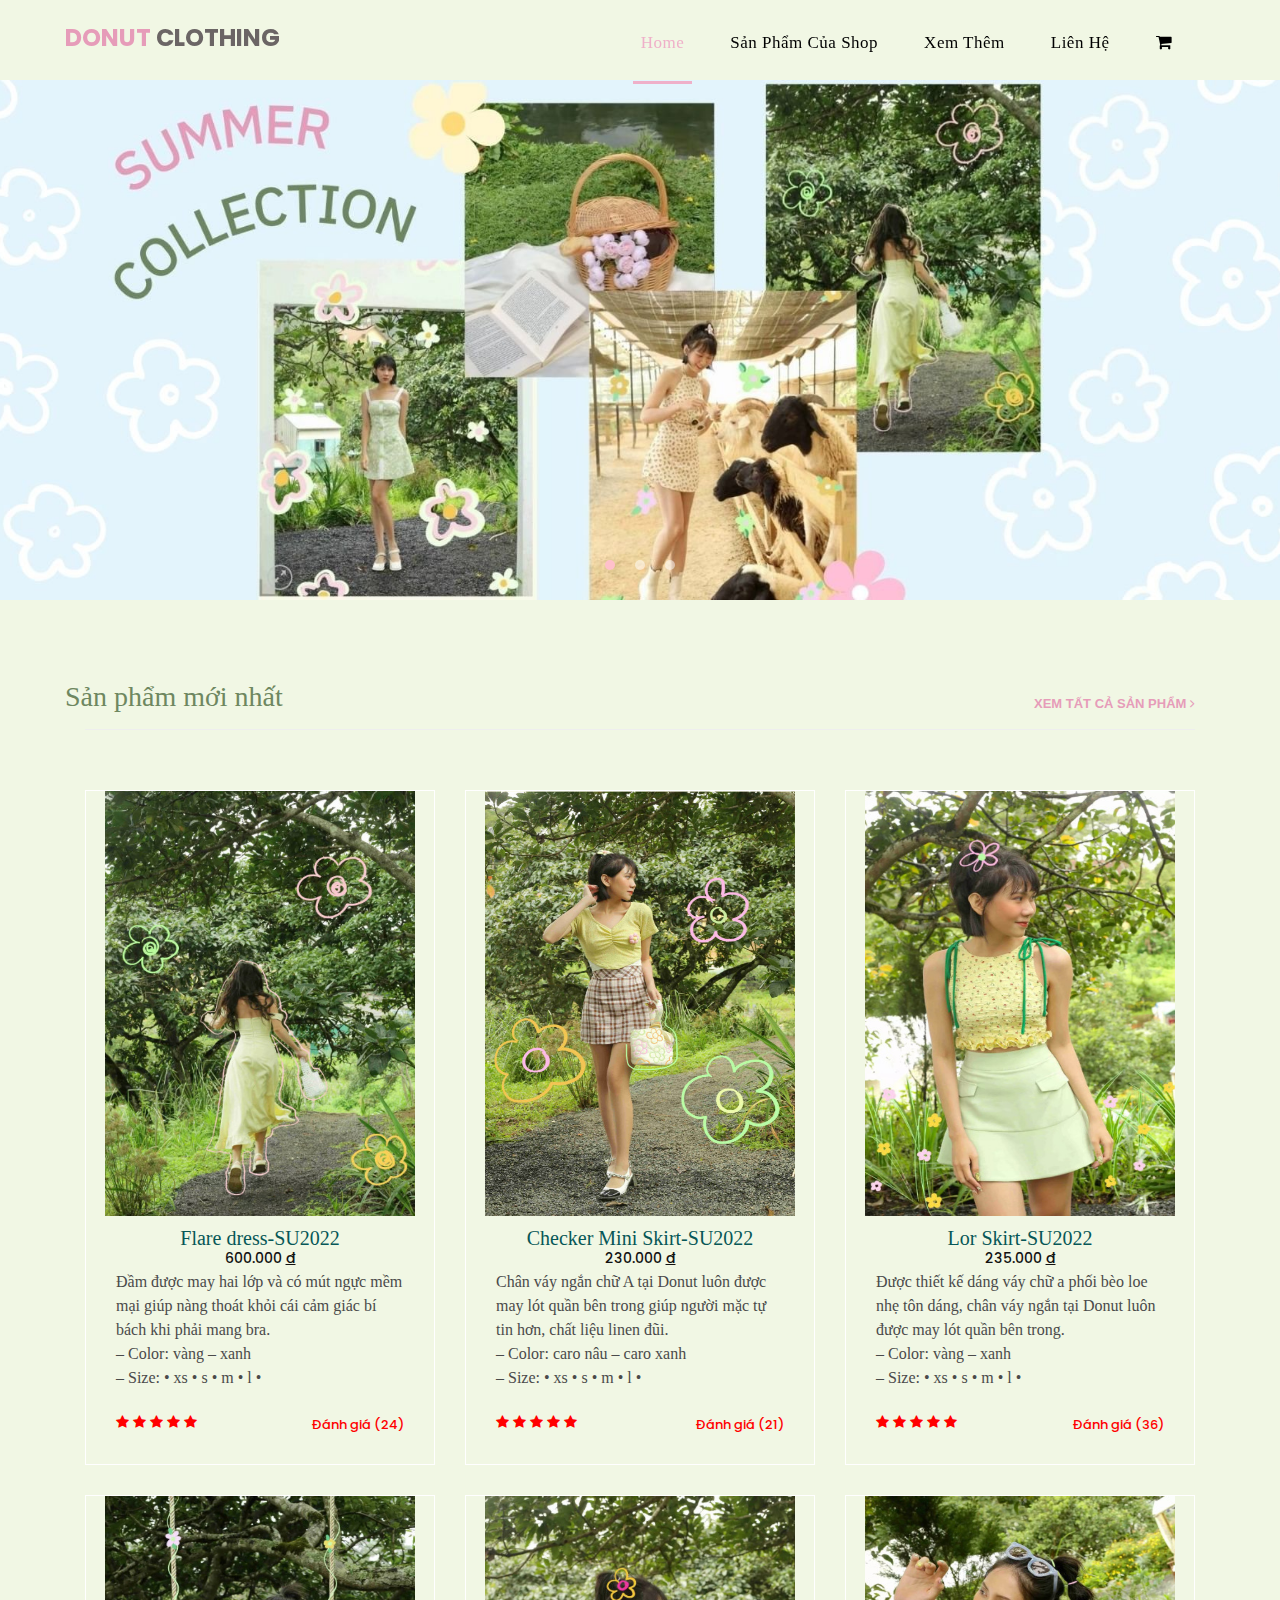
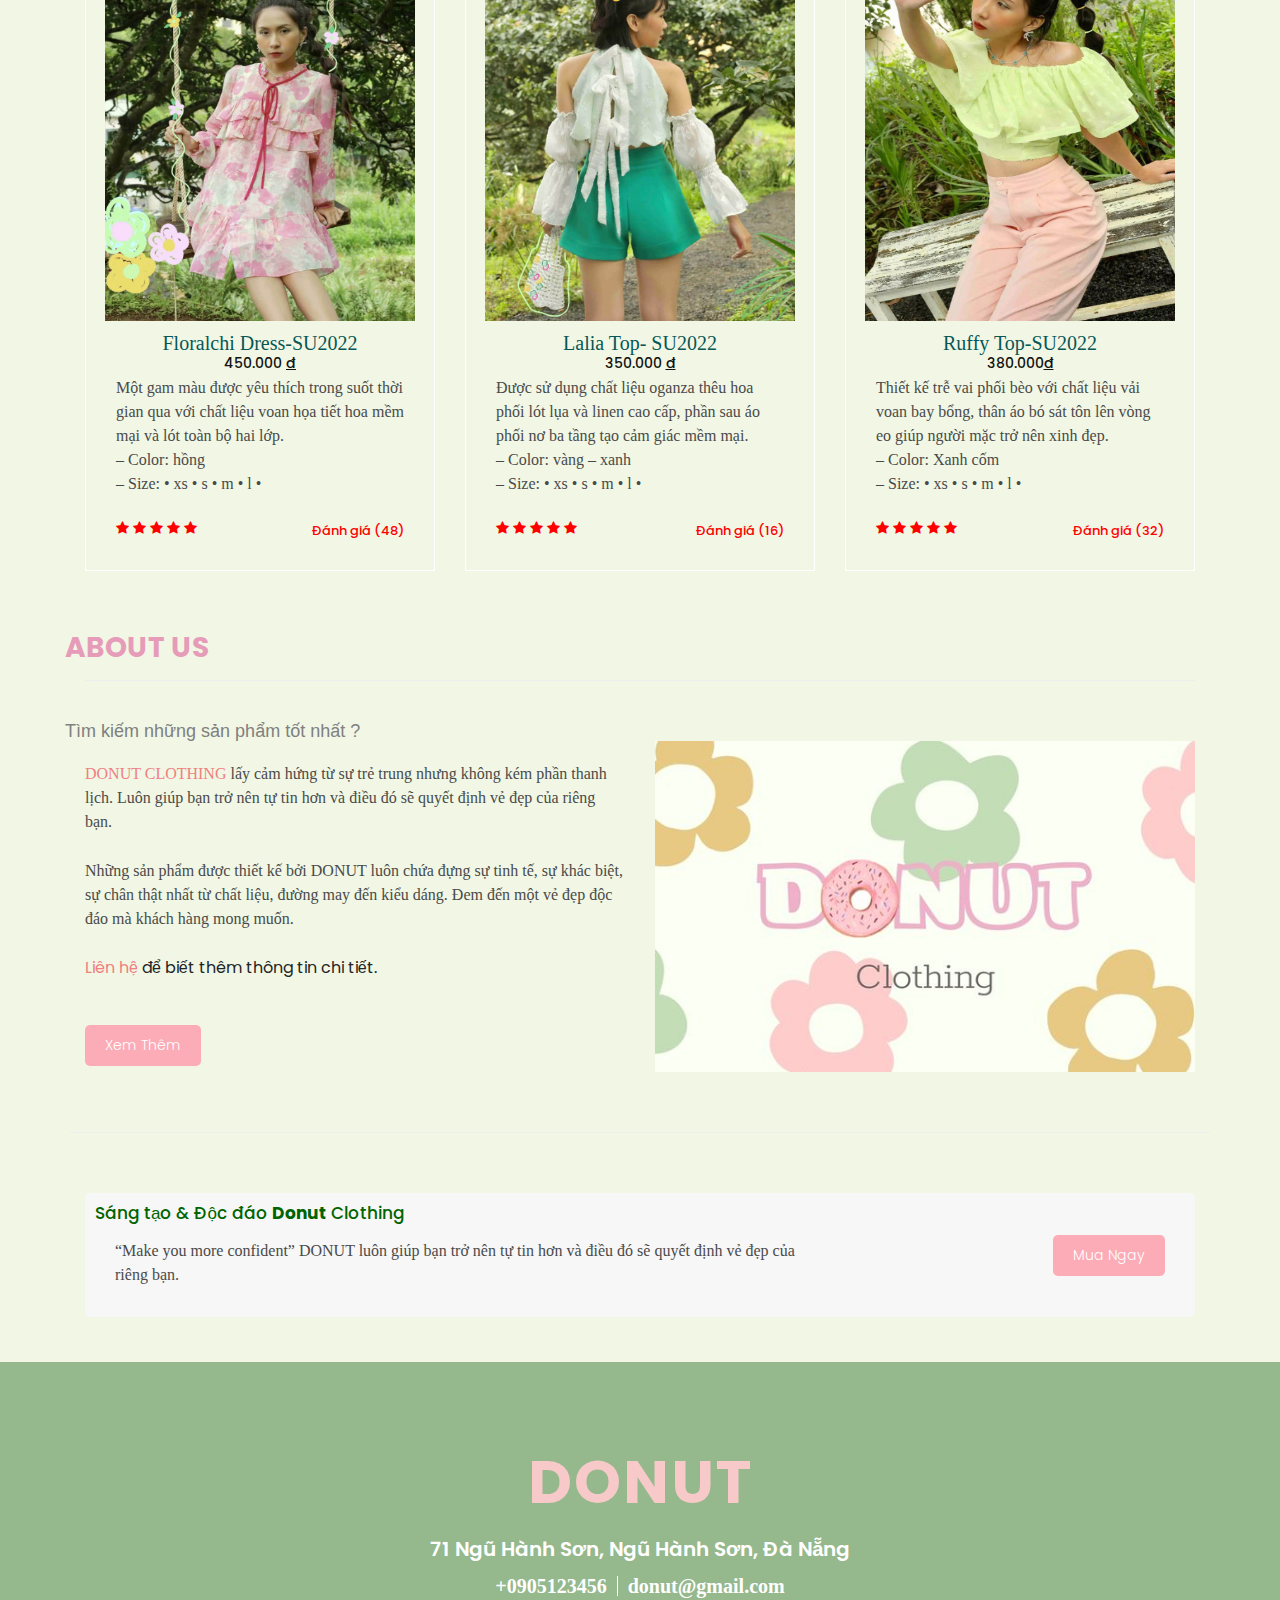
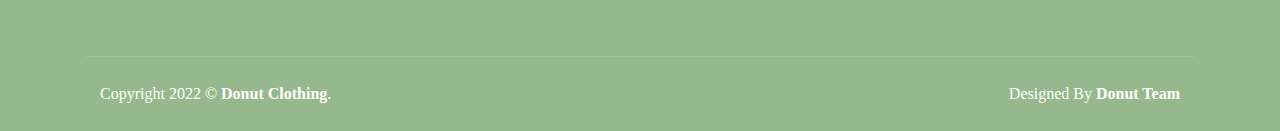
<file: index.html>
<!DOCTYPE html>
<html lang="vi">

  <head>

    <meta charset="utf-8">
    <meta name="viewport" content="width=device-width, initial-scale=1, shrink-to-fit=no">
    <meta name="description" content="">
    <meta name="author" content="">
    <link href="https://fonts.googleapis.com/css?family=Poppins:100,200,300,400,500,600,700,800,900&display=swap" rel="stylesheet">

    <title>Donut Clothing HTML Template</title>

    <!-- Bootstrap core CSS -->
    <link href="vendor/bootstrap/css/bootstrap.min.css" rel="stylesheet">
<!--

TemplateMo 546 Sixteen Clothing

https://templatemo.com/tm-546-sixteen-clothing

-->

    <!-- Additional CSS Files -->
    <link rel="stylesheet" href="assets/css/fontawesome.css">
    <link rel="stylesheet" href="assets/css/templatemo-sixteen.css">
    <link rel="stylesheet" href="assets/css/owl.css">
 
  </head>

  <body>

    <!-- ***** Preloader Start ***** -->
    <div id="preloader">
        <div class="jumper">
            <div></div>
            <div></div>
            <div></div>
        </div>
    </div>  
    <!-- ***** Preloader End ***** -->

    <!-- Header -->
    <header class="">
      <nav class="navbar navbar-expand-lg">
        <div class="container">
          <a class="navbar-brand" href="index.html"><h2>Donut <em>clothing</em></h2> </a>
          <button class="navbar-toggler" type="button" data-toggle="collapse" data-target="#navbarResponsive" aria-controls="navbarResponsive" aria-expanded="false" aria-label="Toggle navigation">
            <span class="navbar-toggler-icon"></span>
          </button>
          <div class="collapse navbar-collapse" id="navbarResponsive">
            <ul class="navbar-nav ml-auto">
              <li class="nav-item active">
                <a class="nav-link" href="index.html">Home
                  <span class="sr-only">(current)</span>
                </a>
              </li> 
              <li class="nav-item">
                <a class="nav-link" href="products.html"> Sản phẩm của shop</a>
              </li>
              <li class="nav-item">
                <a class="nav-link" href="about.html">Xem thêm</a>
              </li>
              <li class="nav-item">
                <a class="nav-link" href="contact.html">Liên hệ</a>
              </li>
              <li class="nav-item">
              <a class="nav-link" href="contact.html"><i class="fa fa-shopping-cart"></i></a>
            </li>
            </ul>
          </div>
        </div>
      </nav>
    </header>

    <!-- Page Content -->
    <!-- Banner Starts Here -->
    <div class="banner header-text">
      <div class="owl-banner owl-carousel">
        <div class="banner-item-01">
        
        </div>
        <div class="banner-item-02">
          
        </div>
        <div class="banner-item-03">
          
        </div>
      </div>
    </div>

    <!-- Banner Ends Here -->

    <div class="latest-products">
      <div class="container">
        <div class="row">
          <div class="col-md-12">
            <div class="section-heading">
              <h2>Sản phẩm mới nhất</h2>
              <a href="products.html">xem tất cả sản phẩm <i class="fa fa-angle-right"></i></a>
            </div>
          </div>
          <div class="col-md-4">
            <div class="product-item ">
              <a href="#"><img src="assets/images/thu1.jpg" alt=""></a>
               <p class="picthu"> Mua ngay <i class="fa fa-shopping-cart" aria-hidden="true"></i></p>
              <div class="down-content">
                <a href="#"><h4>Flare dress-SU2022 </h4></a>
                <a href="#"><h6 >600.000 <u>đ</u></h6></a>
                <p> <br> Đầm được may hai lớp và có mút ngực mềm mại giúp nàng thoát khỏi cái cảm giác bí bách khi phải mang bra.<br>– Color: vàng – xanh <br> – Size: • xs • s • m • l •</p>
                <ul class="stars">
                  <li><i class="fa fa-star"></i></li>
                  <li><i class="fa fa-star"></i></li>
                  <li><i class="fa fa-star"></i></li>
                  <li><i class="fa fa-star"></i></li>
                  <li><i class="fa fa-star"></i></li>
                </ul>
                <span>Đánh giá (24)</span>
              </div>
            </div>
              
          </div>
          <div class="col-md-4">
            <div class="product-item">
              <a href="#"><img src="assets/images/thu2.jpg" alt=""></a>
              <p class="picthu"> Mua ngay <i class="fa fa-shopping-cart" aria-hidden="true"></i></p> 
              <div class="down-content">
                <a href="#"><h4>Checker Mini Skirt-SU2022</h4></a>
               <a href="#"><h6>230.000 <u>đ</u></h6></a>

               <p> <br>Chân váy ngắn chữ A tại Donut luôn được may lót quần bên trong giúp người mặc tự tin hơn, chất liệu linen đũi.<br>– Color: caro nâu –  caro xanh <br> – Size: • xs • s • m • l •</p>
                <ul class="stars">
                  <li><i class="fa fa-star"></i></li>
                  <li><i class="fa fa-star"></i></li>
                  <li><i class="fa fa-star"></i></li>
                  <li><i class="fa fa-star"></i></li>
                  <li><i class="fa fa-star"></i></li>
                </ul>
                <span>Đánh giá (21)</span>
              </div>
            </div>
          </div>
          <div class="col-md-4">
            <div class="product-item">
              <a href="#"><img src="assets/images/thu3.jpg" alt=""></a>
              <p class="picthu"> Mua ngay <i class="fa fa-shopping-cart" aria-hidden="true"></i></p>
              <div class="down-content">
                <a href="#"><h4>Lor Skirt-SU2022</h4></a>
                <a href="#"><h6>235.000 <u>đ</u></h6></a>
               <p> <br>Được thiết kế dáng váy chữ a phối bèo loe nhẹ tôn dáng, chân váy ngắn tại Donut luôn được may lót quần bên trong.<br>– Color: vàng – xanh <br> – Size: • xs • s • m • l •</p>
                <ul class="stars">
                  <li><i class="fa fa-star"></i></li>
                  <li><i class="fa fa-star"></i></li>
                  <li><i class="fa fa-star"></i></li>
                  <li><i class="fa fa-star"></i></li>
                  <li><i class="fa fa-star"></i></li>
                </ul>
                <span>Đánh giá (36)</span>
              </div>
            </div>
          </div>
          <div class="col-md-4">
            <div class="product-item">
              <a href="#"><img src="assets/images/thu4.jpg" alt=""></a>
              <p class="picthu"> Mua ngay <i class="fa fa-shopping-cart" aria-hidden="true"></i></p>
              <div class="down-content">
                <a href="#"><h4>Floralchi Dress-SU2022</h4></a>
                <a href="#"><h6>450.000 <u>đ</u></h6></a>
                <p> <br> Một gam màu được yêu thích trong suốt thời gian qua với chất liệu voan họa tiết hoa mềm mại và lót toàn bộ hai lớp.<br>– Color: hồng <br> – Size: • xs • s • m • l •</p>
                <ul class="stars">
                  <li><i class="fa fa-star"></i></li>
                  <li><i class="fa fa-star"></i></li>
                  <li><i class="fa fa-star"></i></li>
                  <li><i class="fa fa-star"></i></li>
                  <li><i class="fa fa-star"></i></li>
                </ul>
                <span>Đánh giá (48)</span>
              </div>
            </div>
          </div>
          <div class="col-md-4">
            <div class="product-item">
              <a href="#"><img src="assets/images/thu5.jpg" alt=""></a>
              <p class="picthu"> Mua ngay <i class="fa fa-shopping-cart" aria-hidden="true"></i></p>
              <div class="down-content">
                <a href="#"><h4>Lalia Top- SU2022</h4></a>
                <h6>350.000 <u>đ</u></h6>
                <p> <br> Được sử dụng chất liệu oganza thêu hoa phối lót lụa và linen cao cấp, phần sau áo phối nơ ba tầng tạo cảm giác mềm mại. <br>– Color: vàng – xanh <br> – Size: • xs • s • m • l •</p>
                <ul class="stars">
                  <li><i class="fa fa-star"></i></li>
                  <li><i class="fa fa-star"></i></li>
                  <li><i class="fa fa-star"></i></li>
                  <li><i class="fa fa-star"></i></li>
                  <li><i class="fa fa-star"></i></li>
                </ul>
                <span>Đánh giá (16)</span>
              </div>
            </div>
          </div>
          <div class="col-md-4">
            <div class="product-item">
              <a href="#"><img src="assets/images/thu6.jpg" alt=""></a>
              <p class="picthu"> Mua ngay <i class="fa fa-shopping-cart" aria-hidden="true"></i></p>
              <div class="down-content">
                <a href="#"><h4>Ruffy Top-SU2022</h4></a>
                <h6>380.000<u>đ</u></h6>
                <p> <br>Thiết kế trễ vai phối bèo với chất liệu vải voan bay bổng, thân áo bó sát tôn lên vòng eo giúp người mặc trở nên xinh đẹp.<br>– Color: Xanh cốm <br> – Size: • xs • s • m • l •</p>
                <ul class="stars">
                  <li><i class="fa fa-star"></i></li>
                  <li><i class="fa fa-star"></i></li>
                  <li><i class="fa fa-star"></i></li>
                  <li><i class="fa fa-star"></i></li>
                  <li><i class="fa fa-star"></i></li>
                </ul>
                <span>Đánh giá (32)</span>
              </div>
            </div>
          </div>
        </div>
      </div>
    </div>

    <div class="best-features">
      <div class="container">
        <div class="row">
          <div class="col-md-12">
            <div class="section-heading">
              <h3> ABOUT US</h3>
            </div>
          </div>
          <div class="col-md-6">
            <div class="left-content">
              <h4>Tìm kiếm những sản phẩm tốt nhất ?</h4>
              <p><a rel="nofollow" href="products.html" target="_parent", style="color:lightcoral;">DONUT CLOTHING </a> lấy cảm hứng từ sự trẻ trung nhưng không kém phần thanh lịch. Luôn giúp bạn trở nên tự tin hơn và điều đó sẽ quyết định vẻ đẹp của riêng bạn.</p>
              <p> Những sản phẩm được thiết kế bởi DONUT luôn chứa đựng sự tinh tế, sự khác biệt, sự chân thật nhất từ chất liệu, đường may đến kiểu dáng. Đem đến một vẻ đẹp độc đáo mà khách hàng mong muốn. </p>
              <a rel="nofollow" href="contact.html", style="color: lightcoral;">Liên hệ </a> để biết thêm thông tin chi tiết.</p>
              <a href="about.html" class="filled-button"> Xem thêm </a>
            </div>
          </div>
          <div class="col-md-6">
            <div class="right-image">
              <img src="assets/images/li.jpg" alt="">
            </div>
          </div>
        </div>
      </div>
    </div>


    <div class="call-to-action">
      <div class="container">
        <div class="row">
          <div class="col-md-12">
            <div class="inner-content">
              <div class="row">
                <div class="col-md-8">
                  <h4 style="color: darkgreen;">Sáng tạo &amp; Độc đáo <em>Donut</em> Clothing</h4>
                  <p>“Make you more confident”
DONUT luôn giúp bạn trở nên tự tin hơn và điều đó sẽ quyết định vẻ đẹp của riêng bạn.</p>
                </div>
                <div class="col-md-4">
                  <a href="#" class="filled-button">Mua ngay</a>
                </div>
              </div>
            </div>
          </div>
        </div>
      </div>
    </div>

    
        <!-- Footer Start -->
        <div class="footer wow fadeIn" data-wow-delay="0.3s">
            <div class="container-fluid">
                <div class="container">
                    <div class="footer-info">
                        <a href="index.html" class="footer-logo">Donut</a>
                        <h3>71 Ngũ Hành Sơn, Ngũ Hành Sơn, Đà Nẵng</h3>
                        <div class="footer-menu">
                            <p>+0905123456</p>
                            <p>donut@gmail.com</p>
                        </div>

                    </div>
                </div>
                <div class="container copyright">
                    <div class="row">
                        <div class="col-md-6">
                            <p> Copyright 2022 &copy; <a href="#">Donut Clothing</a>.</p>
                        </div>
                        <div class="col-md-6">
                            <p>Designed By <a href="about.">Donut Team</a></p>
                        </div>
                    </div>
                </div>
            </div>
        </div>
        <!-- Footer End -->


    <!-- Bootstrap core JavaScript -->
    <script src="vendor/jquery/jquery.min.js"></script>
    <script src="vendor/bootstrap/js/bootstrap.bundle.min.js"></script>


    <!-- Additional Scripts -->
    <script src="assets/js/custom.js"></script>
    <script src="assets/js/owl.js"></script>
    <script src="assets/js/slick.js"></script>
    <script src="assets/js/isotope.js"></script>
    <script src="assets/js/accordions.js"></script>


    <script language = "text/Javascript"> 
      cleared[0] = cleared[1] = cleared[2] = 0; //set a cleared flag for each field
      function clearField(t){                   //declaring the array outside of the
      if(! cleared[t.id]){                      // function makes it static and global
          cleared[t.id] = 1;  // you could use true and false, but that's more typing
          t.value='';         // with more chance of typos
          t.style.color='#fff';
          }
      }
    </script>
  <!--<style > 
  .mySlides{display: none;}

  .fade {
    ani
  }




  </style>   

  </body>

</html>
</file>
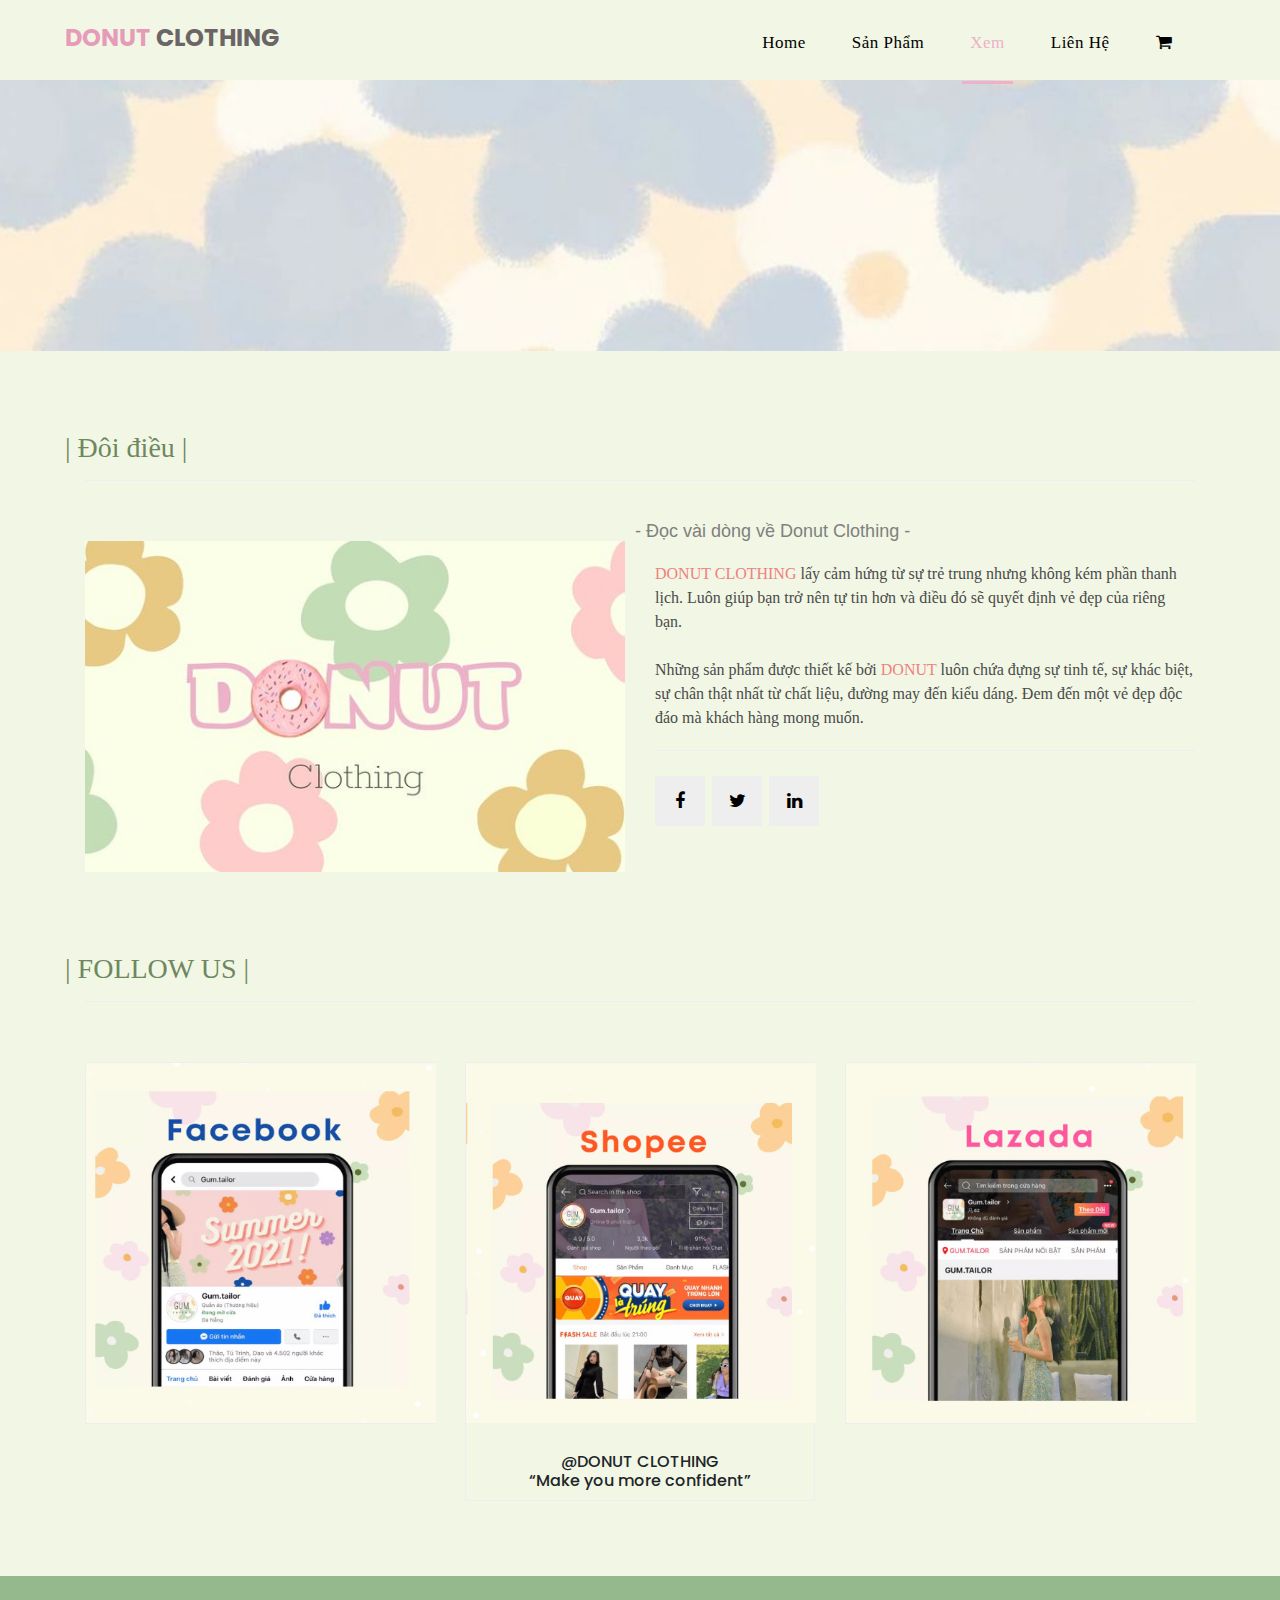
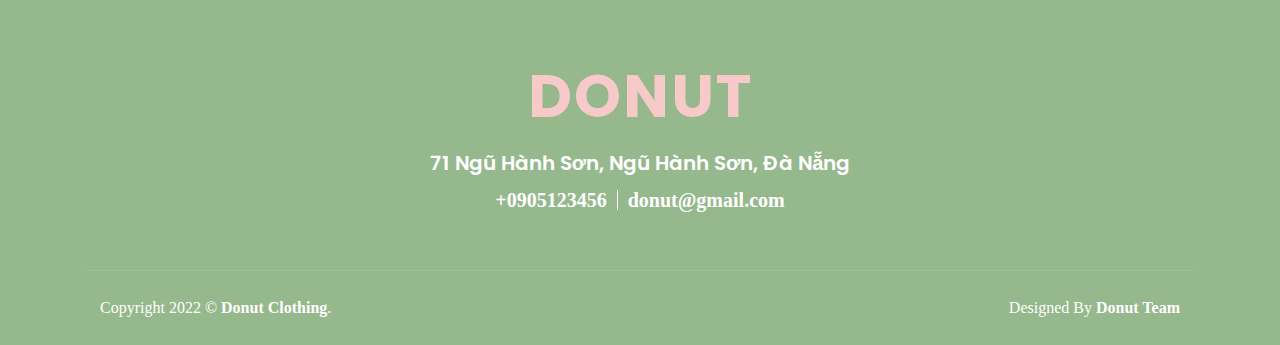
<file: about.html>
<!DOCTYPE html>
<html lang="vi">

  <head>

    <meta charset="utf-8">
    <meta name="viewport" content="width=device-width, initial-scale=1, shrink-to-fit=no">
    <meta name="description" content="">
    <meta name="author" content="">
    <link href="https://fonts.googleapis.com/css?family=Poppins:100,200,300,400,500,600,700,800,900&display=swap" rel="stylesheet">

    <title>Donut Clothing - About Page</title>

    <!-- Bootstrap core CSS -->
    <link href="vendor/bootstrap/css/bootstrap.min.css" rel="stylesheet">
<!--

TemplateMo 546 Sixteen Clothing

https://templatemo.com/tm-546-sixteen-clothing

-->

    <!-- Additional CSS Files -->
    <link rel="stylesheet" href="assets/css/fontawesome.css">
    <link rel="stylesheet" href="assets/css/templatemo-sixteen.css">
    <link rel="stylesheet" href="assets/css/owl.css">

  </head>

  <body>

    <!-- ***** Preloader Start ***** -->
    <div id="preloader">
        <div class="jumper">
            <div></div>
            <div></div>
            <div></div>
        </div>
    </div>  
    <!-- ***** Preloader End ***** -->

    <!-- Header -->
    <header class="">
      <nav class="navbar navbar-expand-lg">
        <div class="container">
          <a class="navbar-brand" href="index.html"><h2>Donut <em>Clothing</em></h2></a>
          <button class="navbar-toggler" type="button" data-toggle="collapse" data-target="#navbarResponsive" aria-controls="navbarResponsive" aria-expanded="false" aria-label="Toggle navigation">
            <span class="navbar-toggler-icon"></span>
          </button>
          <div class="collapse navbar-collapse" id="navbarResponsive">
            <ul class="navbar-nav ml-auto">
              <li class="nav-item">
                <a class="nav-link" href="index.html">Home
                  <span class="sr-only">(current)</span>
                </a>
              </li> 
              <li class="nav-item">
                <a class="nav-link" href="products.html">Sản phẩm</a>
              </li>
              <li class="nav-item active">
                <a class="nav-link" href="about.html">Xem</a>
              </li>
              <li class="nav-item">
                <a class="nav-link" href="contact.html">Liên hệ</a>
              </li>
              <li class="nav-item">
              <a class="nav-link" href="contact.html"><i class="fa fa-shopping-cart"></i></a>
             </li>
            </ul>
          </div>
        </div>
      </nav>
    </header>

    <!-- Page Content -->
    <div class="page-heading about-heading header-text">
      <div class="container">
        <div class="row">
          <div class="col-md-12">
            <div class="text-content">
              <h4> </h4>
            </div>
          </div>
        </div>
      </div>
    </div>


    <div class="best-features about-features">
      <div class="container">
        <div class="row">
          <div class="col-md-12">
            <div class="section-heading">
              <h2>| Đôi điều |</h2>
            </div>
          </div>
          <div class="col-md-6">
            <div class="right-image">
              <img src="assets/images/ft.jpg" alt="">
            </div>
          </div>
          <div class="col-md-6">
            <div class="left-content">
              <h4>- Đọc vài dòng về Donut Clothing -</h4>
              <p><font color="lightcoral">DONUT CLOTHING</font> lấy cảm hứng từ sự trẻ trung nhưng không kém phần thanh lịch. Luôn giúp bạn trở nên tự tin hơn và điều đó sẽ quyết định vẻ đẹp của riêng bạn.<br><br>
              Những sản phẩm được thiết kế bởi <font color="lightcoral">DONUT </font>  luôn chứa đựng sự tinh tế, sự khác biệt, sự chân thật nhất từ chất liệu, đường may đến kiểu dáng. Đem đến một vẻ đẹp độc đáo mà khách hàng mong muốn. </p>
              <ul class="social-icons">
                <li><a href="#"><i class="fa fa-facebook"></i></a></li>
                <li><a href="#"><i class="fa fa-twitter"></i></a></li>
                <li><a href="#"><i class="fa fa-linkedin"></i></a></li>
              </ul>
            </div>
          </div>
        </div>
      </div>
    </div>

    
    <div class="team-members">
      <div class="container">
        <div class="row">
          <div class="col-md-12">
            <div class="section-heading">
              <h2>| FOLLOW US |</h2>
            </div>
          </div>
          <div class="col-md-4">
            <div class="team-member">
              <div class="thumb-container">
                <img src="assets/images/fb1.jpg" alt="">
                <div class="hover-effect">
                  <div class="hover-content">
                    <ul class="social-icons">
                      <li><a href="#"><i class="fa fa-facebook"></i></a></li>
                      
                    </ul>
                  </div>
                </div>
              </div>
              
            </div>
          </div>
          <div class="col-md-4">
            <div class="team-member">
              <div class="thumb-container">
                <img src="assets/images/shopee.jpg" alt="">
                <div class="hover-effect">
                  <div class="hover-content">
                    <ul class="social-icons">
                      <li><a href="#"><i class="fa fa-twitter"></i></a></li>
                    </ul>
                  </div>
                </div>
              </div>
             <div class="down-content">
                <h6><br>@DONUT CLOTHING <br> “Make you more confident”</h6>
               
              </div>
            </div>

          </div>
          <div class="col-md-4">
            <div class="team-member">
              <div class="thumb-container">
                <img src="assets/images/lz.jpg" alt="">
                <div class="hover-effect">
                  <div class="hover-content">
                    <ul class="social-icons">
                      <li><a href="#"><i class="fa fa-linkedin"></i></a></li>
                    </ul>
                  </div>
                </div>
              </div>
              
            </div>
          </div>
          
          </div>
        </div>
      </div>
    </div>


   
    
   <!-- Footer Start -->
        <div class="footer wow fadeIn" data-wow-delay="0.3s">
            <div class="container-fluid">
                <div class="container">
                    <div class="footer-info">
                        <a href="index.html" class="footer-logo">Donut</a>
                        <h3>71 Ngũ Hành Sơn, Ngũ Hành Sơn, Đà Nẵng</h3>
                        <div class="footer-menu">
                            <p>+0905123456</p>
                            <p>donut@gmail.com</p>
                        </div>

                    </div>
                </div>
                <div class="container copyright">
                    <div class="row">
                        <div class="col-md-6">
                            <p> Copyright 2022 &copy; <a href="#">Donut Clothing</a>.</p>
                        </div>
                        <div class="col-md-6">
                            <p>Designed By <a href="about.">Donut Team</a></p>
                        </div>
                    </div>
                </div>
            </div>
        </div>
        <!-- Footer End -->

    </footer>


    <!-- Bootstrap core JavaScript -->
    <script src="vendor/jquery/jquery.min.js"></script>
    <script src="vendor/bootstrap/js/bootstrap.bundle.min.js"></script>


    <!-- Additional Scripts -->
    <script src="assets/js/custom.js"></script>
    <script src="assets/js/owl.js"></script>
    <script src="assets/js/slick.js"></script>
    <script src="assets/js/isotope.js"></script>
    <script src="assets/js/accordions.js"></script>


    <script language = "text/Javascript"> 
      cleared[0] = cleared[1] = cleared[2] = 0; //set a cleared flag for each field
      function clearField(t){                   //declaring the array outside of the
      if(! cleared[t.id]){                      // function makes it static and global
          cleared[t.id] = 1;  // you could use true and false, but that's more typing
          t.value='';         // with more chance of typos
          t.style.color='#fff';
          }
      }
    </script>


  </body>

</html>
</file>
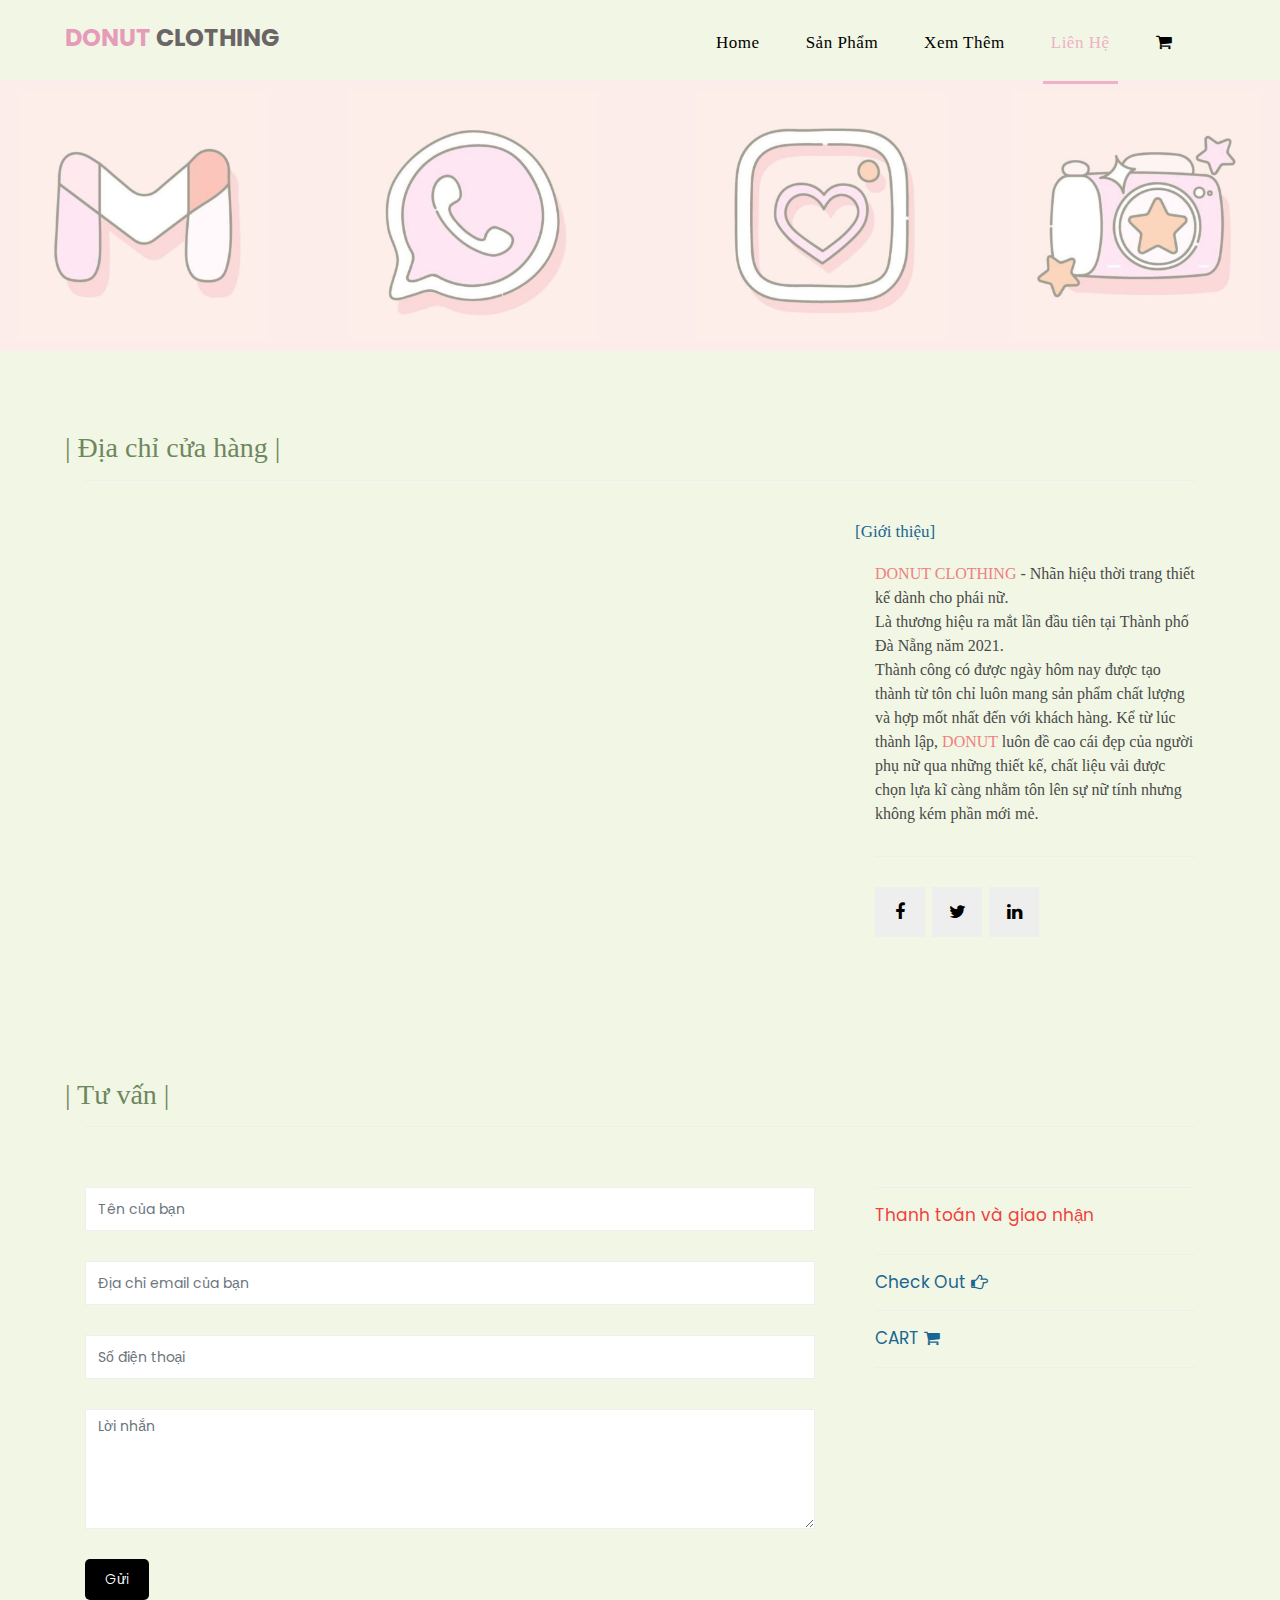
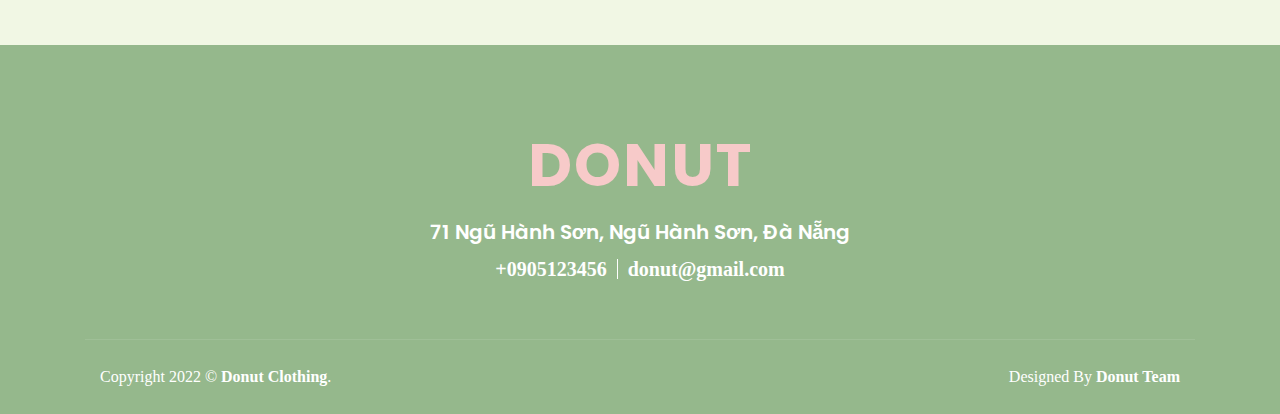
<file: contact.html>
<!DOCTYPE html>
<html lang="vi">

  <head>

    <meta charset="utf-8">
    <meta name="viewport" content="width=device-width, initial-scale=1, shrink-to-fit=no">
    <meta name="description" content="">
    <meta name="author" content="">
    <link href="https://fonts.googleapis.com/css?family=Poppins:100,200,300,400,500,600,700,800,900&display=swap" rel="stylesheet">

    <title>Donut Clothing - Contact Page</title>

    <!-- Bootstrap core CSS -->
    <link href="vendor/bootstrap/css/bootstrap.min.css" rel="stylesheet">


    <!-- Additional CSS Files -->
    <link rel="stylesheet" href="assets/css/fontawesome.css">
    <link rel="stylesheet" href="assets/css/templatemo-sixteen.css">
    <link rel="stylesheet" href="assets/css/owl.css">

  </head>

  <body>

    <!-- ***** Preloader Start ***** -->
    <div id="preloader">
        <div class="jumper">
            <div></div>
            <div></div>
            <div></div>
        </div>
    </div>  
    <!-- ***** Preloader End ***** -->

    <!-- Header -->
    <header class="">
      <nav class="navbar navbar-expand-lg">
        <div class="container">
          <a class="navbar-brand" href="index.html"><h2>Donut <em>Clothing</em></h2></a>
          <button class="navbar-toggler" type="button" data-toggle="collapse" data-target="#navbarResponsive" aria-controls="navbarResponsive" aria-expanded="false" aria-label="Toggle navigation">
            <span class="navbar-toggler-icon"></span>
          </button>
          <div class="collapse navbar-collapse" id="navbarResponsive">
            <ul class="navbar-nav ml-auto">
              <li class="nav-item">
                <a class="nav-link" href="index.html">Home
                  <span class="sr-only">(current)</span>
                </a>
              </li> 
              <li class="nav-item">
                <a class="nav-link" href="products.html">Sản phẩm</a>
              </li>
              <li class="nav-item">
                <a class="nav-link" href="about.html">Xem thêm</a>
              </li>
              <li class="nav-item active">
                <a class="nav-link" href="contact.html">Liên hệ</a>
              </li>
              <li class="nav-item">
              <a class="nav-link" href="contact.html"><i class="fa fa-shopping-cart"></i></a>
            </li>
            </ul>
          </div>
        </div>
      </nav>
    </header>

    <!-- Page Content -->
    <div class="page-heading contact-heading header-text">
      <div class="container">
        <div class="row">
          <div class="col-md-12">
            <div class="text-content">
             
            </div>
          </div>
        </div>
      </div>
    </div>


    <div class="find-us">
      <div class="container">
        <div class="row">
          <div class="col-md-12">
            <div class="section-heading">
              <h2>| Địa chỉ cửa hàng |</h2>
            </div>
          </div>
          <div class="col-md-8">
<!-- How to change your own map point
  1. Go to Google Maps
  2. Click on your location point
  3. Click "Share" and choose "Embed map" tab
  4. Copy only URL and paste it within the src="" field below
-->
            <div id="map">
              <iframe src="https://www.google.com/maps/embed?pb=!1m18!1m12!1m3!1d3834.340144890713!2d108.2386465!3d16.047829399999998!2m3!1f0!2f0!3f0!3m2!1i1024!2i768!4f13.1!3m3!1m2!1s0x31421762651311c9%3A0x1a955acfa18c72bc!2zU-G7kSA3MSBOZ8WpIEjDoG5oIFPGoW4!5e0!3m2!1svi!2s!4v1658558966030!5m2!1svi!2s" width="700" height="450" style="border:0;" allowfullscreen="" loading="lazy" referrerpolicy="no-referrer-when-downgrade"></iframe>
            </div>
          </div>
          <div class="col-md-4">
            <div class="left-content">
              <h4><font face="Times New Roman"> [Giới thiệu]</font></h4>
              <p><font color="lightcoral">DONUT CLOTHING</font>  - Nhãn hiệu thời trang thiết kế dành cho phái nữ.
<br>
Là thương hiệu ra mắt lần đầu tiên tại Thành phố Đà Nẵng năm 2021.
<br>
Thành công có được ngày hôm nay được tạo thành từ tôn chỉ luôn mang sản phẩm chất lượng và hợp mốt nhất đến với khách hàng. Kể từ lúc thành lập, <font color="lightcoral">DONUT</font>  luôn đề cao cái đẹp của người phụ nữ qua những thiết kế, chất liệu vải được chọn lựa kĩ càng nhằm tôn lên sự nữ tính nhưng không kém phần mới mẻ.

</p>
              <ul class="social-icons">
                <li><a href="#"><i class="fa fa-facebook"></i></a></li>
                <li><a href="#"><i class="fa fa-twitter"></i></a></li>
                <li><a href="#"><i class="fa fa-linkedin"></i></a></li>
              </ul>
            </div>
          </div>
        </div>
      </div>
    </div>

    
    <div class="send-message">
      <div class="container">
        <div class="row">
          <div class="col-md-12">
            <div class="section-heading">
              <h2>    | Tư vấn |</h2>
            </div>
          </div>
          <div class="col-md-8">
            <div class="contact-form">
              <form id="contact" action="" method="post">
                <div class="row">
                  <div class="col-lg-12 col-md-12 col-sm-12">
                    <fieldset>
                      <input name="name" type="text" class="form-control" id="name" placeholder="Tên của bạn" required="">
                    </fieldset>
                  </div>
                  <div class="col-lg-12 col-md-12 col-sm-12">
                    <fieldset>
                      <input name="email" type="text" class="form-control" id="email" placeholder="Địa chỉ email của bạn" required="">
                    </fieldset>
                  </div>
                  <div class="col-lg-12 col-md-12 col-sm-12">
                    <fieldset>
                      <input name="subject" type="text" class="form-control" id="subject" placeholder="Số điện thoại" required="">
                    </fieldset>
                  </div>
                  <div class="col-lg-12">
                    <fieldset>
                      <textarea name="message" rows="6" class="form-control" id="message" placeholder="Lời nhắn" required=""></textarea>
                    </fieldset>
                  </div>
                  
                  <div class="col-lg-12">
                    <fieldset>
                      <button type="submit" id="form-submit" class="filled-button">Gửi</button>
                    </fieldset>
                  </div>
                </div>
              </form>
            </div>
          </div>
          <div class="col-md-4">
            <ul class="accordion">
              <li>
                  <a>Thanh toán và giao nhận</a>
                  <div class="content">
                      
                  </div>
              </li>
              <li>
                  <a>Check Out <i class="fa fa-hand-o-right" aria-hidden="true"></i>
</a>
                  <div class="content">
                    
                  </div>
              </li>
               <li>
                  <a>CART <i class="fa fa-shopping-cart"></i></a>
                  <div class="content">
                    
                  </div>
              </li>
            </ul>
          </div>
        </div>
      </div>
    </div>

    <!-- Footer Start -->
        <div class="footer wow fadeIn" data-wow-delay="0.3s">
            <div class="container-fluid">
                <div class="container">
                    <div class="footer-info">
                        <a href="index.html" class="footer-logo">Donut</a>
                        <h3>71 Ngũ Hành Sơn, Ngũ Hành Sơn, Đà Nẵng</h3>
                        <div class="footer-menu">
                            <p>+0905123456</p>
                            <p>donut@gmail.com</p>
                        </div>

                    </div>
                </div>
                <div class="container copyright">
                    <div class="row">
                        <div class="col-md-6">
                            <p> Copyright 2022 &copy; <a href="#">Donut Clothing</a>.</p>
                        </div>
                        <div class="col-md-6">
                            <p>Designed By <a href="about.">Donut Team</a></p>
                        </div>
                    </div>
                </div>
            </div>
        </div>
        <!-- Footer End -->

    <!-- Bootstrap core JavaScript -->
    <script src="vendor/jquery/jquery.min.js"></script>
    <script src="vendor/bootstrap/js/bootstrap.bundle.min.js"></script>


    <!-- Additional Scripts -->
    <script src="assets/js/custom.js"></script>
    <script src="assets/js/owl.js"></script>
    <script src="assets/js/slick.js"></script>
    <script src="assets/js/isotope.js"></script>
    <script src="assets/js/accordions.js"></script>


    <script language = "text/Javascript"> 
      cleared[0] = cleared[1] = cleared[2] = 0; //set a cleared flag for each field
      function clearField(t){                   //declaring the array outside of the
      if(! cleared[t.id]){                      // function makes it static and global
          cleared[t.id] = 1;  // you could use true and false, but that's more typing
          t.value='';         // with more chance of typos
          t.style.color='#fff';
          }
      }
    </script>


  </body>

</html>
</file>
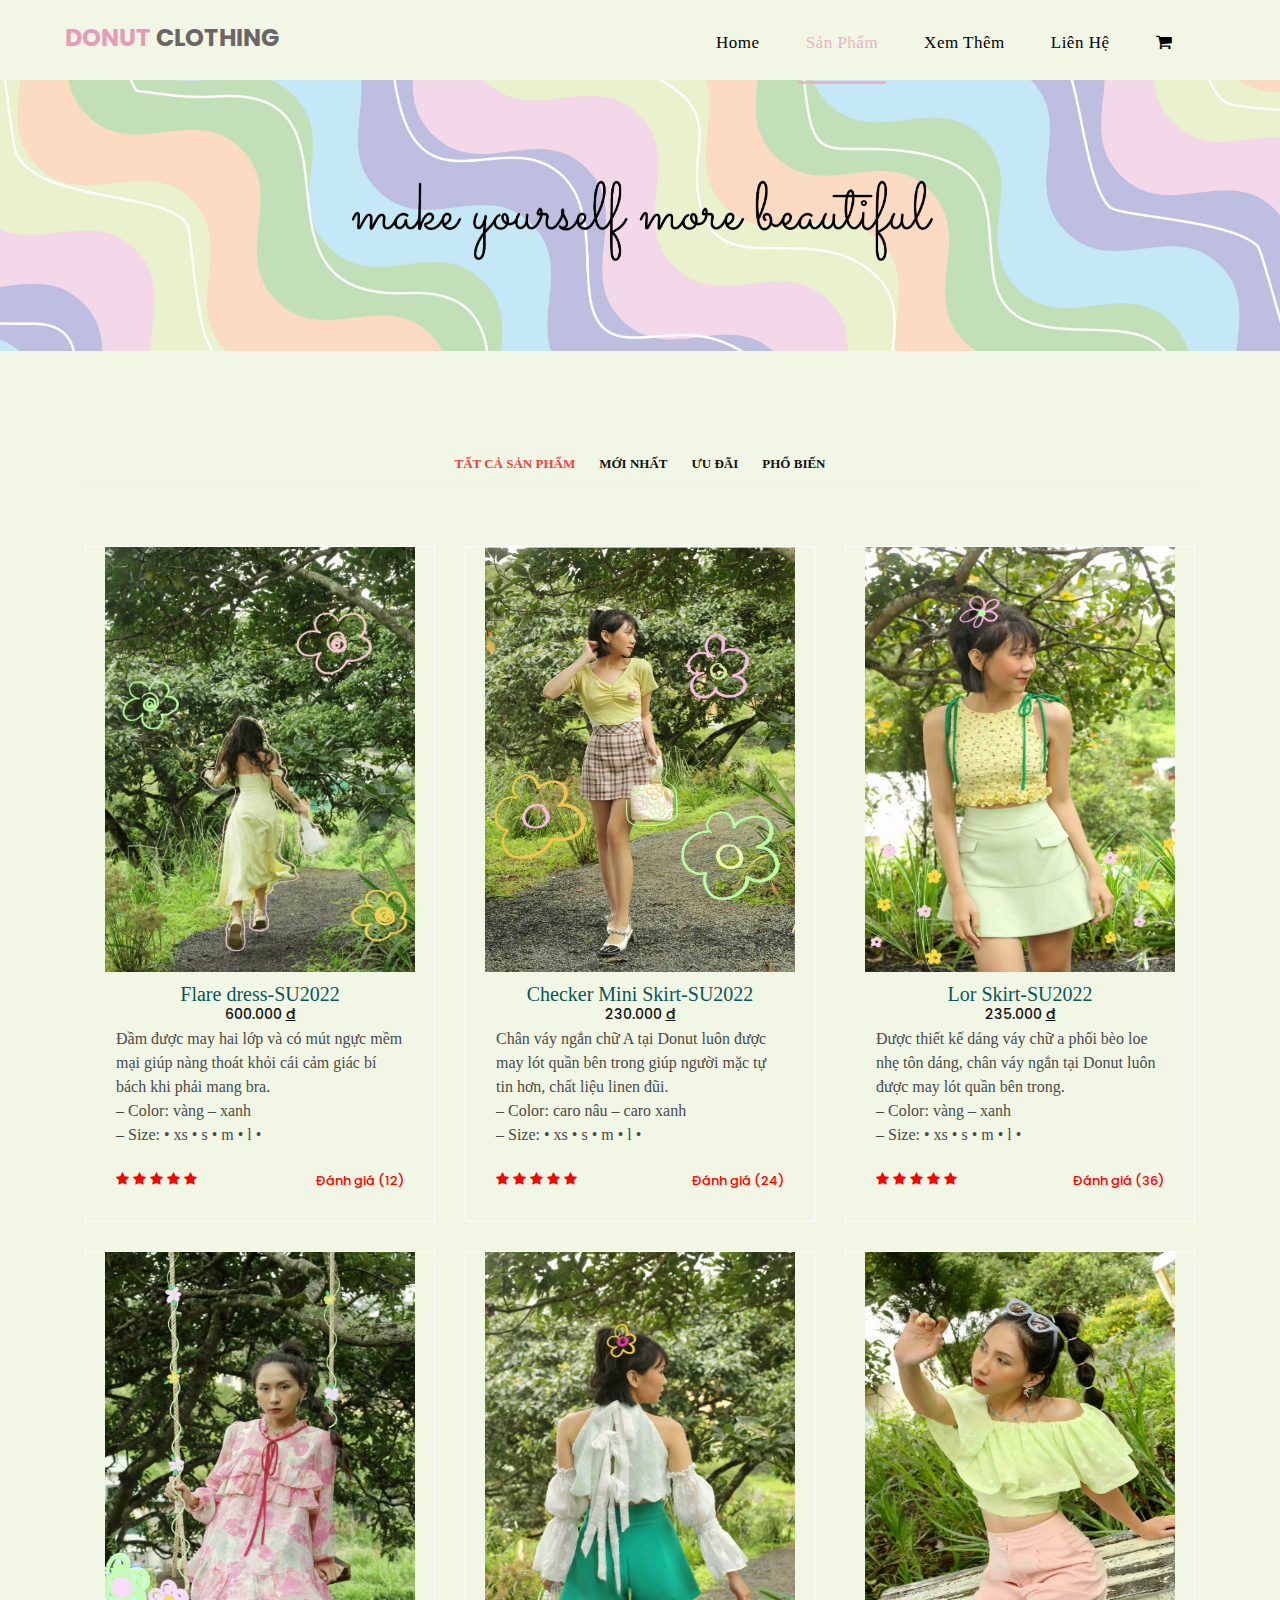
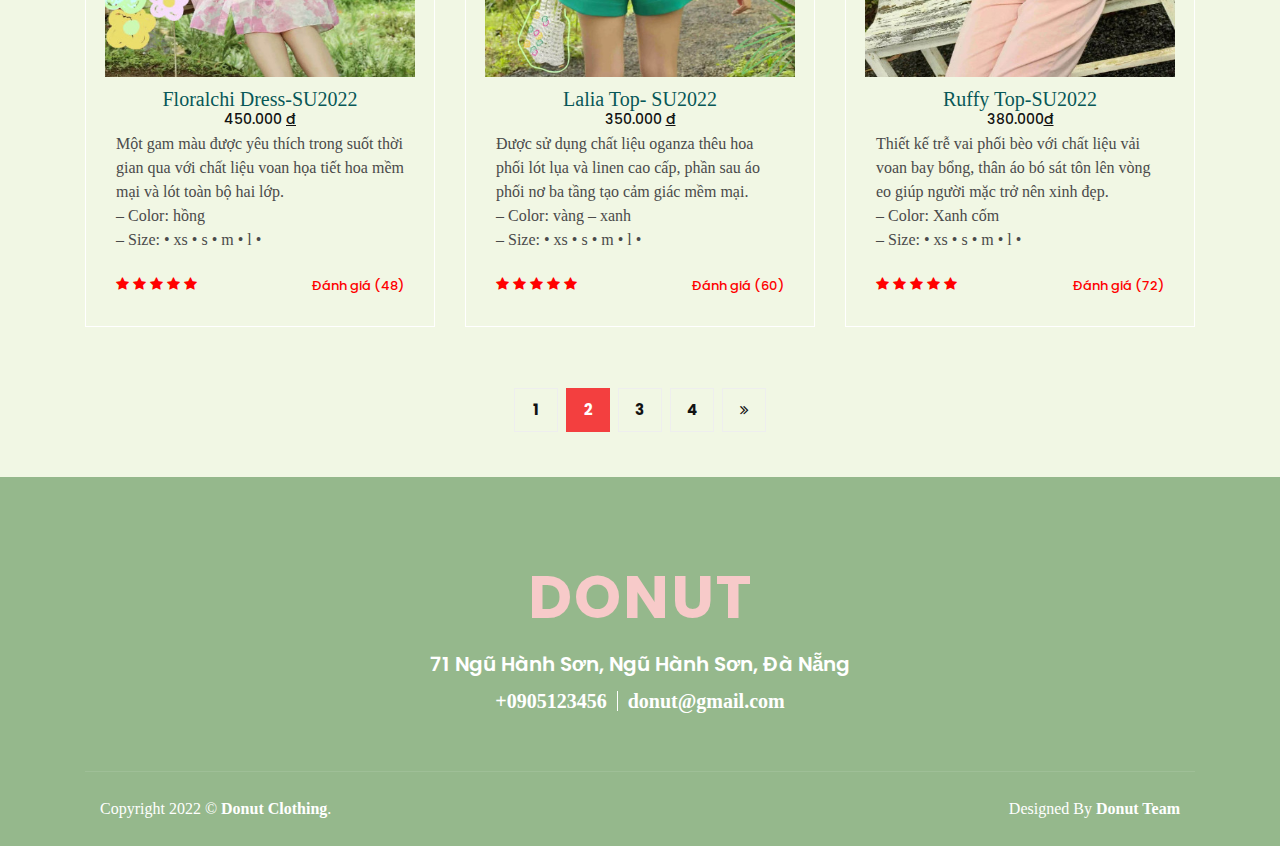
<file: products.html>
<!DOCTYPE html>
<html lang="en">

  <head>

    <meta charset="utf-8">
    <meta name="viewport" content="width=device-width, initial-scale=1, shrink-to-fit=no">
    <meta name="description" content="">
    <meta name="author" content="">
    <link href="https://fonts.googleapis.com/css?family=Poppins:100,200,300,400,500,600,700,800,900&display=swap" rel="stylesheet">

    <title>Donut Clothing Products</title>

    <!-- Bootstrap core CSS -->
    <link href="vendor/bootstrap/css/bootstrap.min.css" rel="stylesheet">
<!--

TemplateMo 546 Sixteen Clothing

https://templatemo.com/tm-546-sixteen-clothing

-->

    <!-- Additional CSS Files -->
    <link rel="stylesheet" href="assets/css/fontawesome.css">
    <link rel="stylesheet" href="assets/css/templatemo-sixteen.css">
    <link rel="stylesheet" href="assets/css/owl.css">

  </head>

  <body>

    <!-- ***** Preloader Start ***** -->
    <div id="preloader">
        <div class="jumper">
            <div></div>
            <div></div>
            <div></div>
        </div>
    </div>  
    <!-- ***** Preloader End ***** -->

    <!-- Header -->
    <header class="">
      <nav class="navbar navbar-expand-lg">
        <div class="container">
          <a class="navbar-brand" href="index.html"><h2>Donut <em>Clothing</em></h2></a>
          <button class="navbar-toggler" type="button" data-toggle="collapse" data-target="#navbarResponsive" aria-controls="navbarResponsive" aria-expanded="false" aria-label="Toggle navigation">
            <span class="navbar-toggler-icon"></span>
          </button>
          <div class="collapse navbar-collapse" id="navbarResponsive">
            <ul class="navbar-nav ml-auto">
              <li class="nav-item">
                <a class="nav-link" href="index.html">Home
                  <span class="sr-only">(current)</span>
                </a>
              </li> 
              <li class="nav-item active">
                <a class="nav-link" href="products.html">Sản phẩm</a>
              </li>
              <li class="nav-item">
                <a class="nav-link" href="about.html">Xem thêm</a>
              </li>
              <li class="nav-item">
                <a class="nav-link" href="contact.html">Liên Hệ</a>
              </li>
              <li class="nav-item">
              <a class="nav-link" href="contact.html"><i class="fa fa-shopping-cart"></i></a>
            </li>

            </ul>
          </div>
        </div>
      </nav>
    </header>

    <!-- Page Content -->
    <div class="page-heading products-heading header-text">
      <div class="container">
        <div class="row">
          <div class="col-md-12">
            <div class="text-content">
              
            </div>
          </div>
        </div>
      </div>
    </div>

    
    <div class="products">
      <div class="container">
        <div class="row">
          <div class="col-md-12">
            <div class="filters">
              <ul>
                  <li class="active" data-filter="*">Tất cả sản phẩm</li>
                  <li data-filter=".des">Mới nhất</li>
                  <li data-filter=".dev">Ưu đãi</li>
                  <li data-filter=".gra">Phổ biến</li>
              </ul>
            </div>
          </div>
          <div class="col-md-12">
            <div class="filters-content">
                <div class="row grid">
                    <div class="col-lg-4 col-md-4 all des">
                      <div class="product-item">
                        <a href="#"><img src="assets/images/thu1.jpg" alt=""></a>
                        <p class="picthu"> Mua ngay <i class="fa fa-shopping-cart" aria-hidden="true"></i></p>
                        <div class="down-content">
                          <a href="#"><h4>Flare dress-SU2022 </h4></a>
                <a href="#"><h6 >600.000 <u>đ</u></h6></a>
                <p> <br> Đầm được may hai lớp và có mút ngực mềm mại giúp nàng thoát khỏi cái cảm giác bí bách khi phải mang bra.<br>– Color: vàng – xanh <br> – Size: • xs • s • m • l •</p>
                          <ul class="stars">
                            <li><i class="fa fa-star"></i></li>
                            <li><i class="fa fa-star"></i></li>
                            <li><i class="fa fa-star"></i></li>
                            <li><i class="fa fa-star"></i></li>
                            <li><i class="fa fa-star"></i></li>
                          </ul>
                          <span>Đánh giá (12)</span>
                        </div>
                      </div>
                    </div>
                    <div class="col-lg-4 col-md-4 all dev">
                      <div class="product-item">
                        <a href="#"><img src="assets/images/thu2.jpg" alt=""></a>
                        <p class="picthu"> Mua ngay <i class="fa fa-shopping-cart" aria-hidden="true"></i></p>
                        <div class="down-content">
                          <a href="#"><h4>Checker Mini Skirt-SU2022</h4></a>
                          
               <a href="#"><h6>230.000 <u>đ</u></h6></a>

               <p> <br>Chân váy ngắn chữ A tại Donut luôn được may lót quần bên trong giúp người mặc tự tin hơn, chất liệu linen đũi.<br>– Color: caro nâu –  caro xanh <br> – Size: • xs • s • m • l •</p>
                          <ul class="stars">
                            <li><i class="fa fa-star"></i></li>
                            <li><i class="fa fa-star"></i></li>
                            <li><i class="fa fa-star"></i></li>
                            <li><i class="fa fa-star"></i></li>
                            <li><i class="fa fa-star"></i></li>
                          </ul>
                          <span>Đánh giá  (24)</span>
                        </div>
                      </div>
                    </div>
                    <div class="col-lg-4 col-md-4 all gra">
                      <div class="product-item">
                        <a href="#"><img src="assets/images/thu3.jpg" alt=""></a>
                        <p class="picthu"> Mua ngay <i class="fa fa-shopping-cart" aria-hidden="true"></i></p>
                        <div class="down-content">
                          <a href="#"><h4>Lor Skirt-SU2022</h4></a>
                <a href="#"><h6>235.000 <u>đ</u></h6></a>
               <p> <br>Được thiết kế dáng váy chữ a phối bèo loe nhẹ tôn dáng, chân váy ngắn tại Donut luôn được may lót quần bên trong.<br>– Color: vàng – xanh <br> – Size: • xs • s • m • l •</p>
                          <ul class="stars">
                            <li><i class="fa fa-star"></i></li>
                            <li><i class="fa fa-star"></i></li>
                            <li><i class="fa fa-star"></i></li>
                            <li><i class="fa fa-star"></i></li>
                            <li><i class="fa fa-star"></i></li>
                          </ul>
                          <span>Đánh giá  (36)</span>
                        </div>
                      </div>
                    </div>
                    <div class="col-lg-4 col-md-4 all gra">
                      <div class="product-item">
                        <a href="#"><img src="assets/images/thu4.jpg" alt=""></a>
                        <p class="picthu"> Mua ngay <i class="fa fa-shopping-cart" aria-hidden="true"></i></p>
                        <div class="down-content">
                          <a href="#"><h4>Floralchi Dress-SU2022</h4></a>
                <a href="#"><h6>450.000 <u>đ</u></h6></a>
                <p> <br> Một gam màu được yêu thích trong suốt thời gian qua với chất liệu voan họa tiết hoa mềm mại và lót toàn bộ hai lớp.<br>– Color: hồng <br> – Size: • xs • s • m • l •</p>
                          <ul class="stars">
                            <li><i class="fa fa-star"></i></li>
                            <li><i class="fa fa-star"></i></li>
                            <li><i class="fa fa-star"></i></li>
                            <li><i class="fa fa-star"></i></li>
                            <li><i class="fa fa-star"></i></li>
                          </ul>
                          <span>Đánh giá  (48)</span>
                        </div>
                      </div>
                    </div>
                    <div class="col-lg-4 col-md-4 all dev">
                      <div class="product-item">
                        <a href="#"><img src="assets/images/thu5.jpg" alt=""></a>
                        <p class="picthu"> Mua ngay <i class="fa fa-shopping-cart" aria-hidden="true"></i></p>
                        <div class="down-content">
                          <a href="#"><h4>Lalia Top- SU2022</h4></a>
                <h6>350.000 <u>đ</u></h6>
                <p> <br> Được sử dụng chất liệu oganza thêu hoa phối lót lụa và linen cao cấp, phần sau áo phối nơ ba tầng tạo cảm giác mềm mại. <br>– Color: vàng – xanh <br> – Size: • xs • s • m • l •</p>
                          <ul class="stars">
                            <li><i class="fa fa-star"></i></li>
                            <li><i class="fa fa-star"></i></li>
                            <li><i class="fa fa-star"></i></li>
                            <li><i class="fa fa-star"></i></li>
                            <li><i class="fa fa-star"></i></li>
                          </ul>
                          <span>Đánh giá  (60)</span>
                        </div>
                      </div>
                    </div>
                    <div class="col-lg-4 col-md-4 all des">
                      <div class="product-item">
                        <a href="#"><img src="assets/images/thu6.jpg" alt=""></a>
                        <p class="picthu"> Mua ngay <i class="fa fa-shopping-cart" aria-hidden="true"></i></p>
                        <div class="down-content">
                          <a href="#"><h4>Ruffy Top-SU2022</h4></a>
                <h6>380.000<u>đ</u></h6>
                <p> <br>Thiết kế trễ vai phối bèo với chất liệu vải voan bay bổng, thân áo bó sát tôn lên vòng eo giúp người mặc trở nên xinh đẹp.<br>– Color: Xanh cốm <br> – Size: • xs • s • m • l •</p>
                          <ul class="stars">
                            <li><i class="fa fa-star"></i></li>
                            <li><i class="fa fa-star"></i></li>
                            <li><i class="fa fa-star"></i></li>
                            <li><i class="fa fa-star"></i></li>
                            <li><i class="fa fa-star"></i></li>
                          </ul>
                          <span>Đánh giá  (72)</span>
                        </div>
                      </div>
                    </div>
                </div>
            </div>
          </div>
          <div class="col-md-12">
            <ul class="pages">
              <li><a href="#">1</a></li>
              <li class="active"><a href="#">2</a></li>
              <li><a href="#">3</a></li>
              <li><a href="#">4</a></li>
              <li><a href="#"><i class="fa fa-angle-double-right"></i></a></li>
            </ul>
          </div>
        </div>
      </div>
    </div>

    
  <!-- Footer Start -->
        <div class="footer wow fadeIn" data-wow-delay="0.3s">
            <div class="container-fluid">
                <div class="container">
                    <div class="footer-info">
                        <a href="index.html" class="footer-logo">Donut</a>
                        <h3>71 Ngũ Hành Sơn, Ngũ Hành Sơn, Đà Nẵng</h3>
                        <div class="footer-menu">
                            <p>+0905123456</p>
                            <p>donut@gmail.com</p>
                        </div>

                    </div>
                </div>
                <div class="container copyright">
                    <div class="row">
                        <div class="col-md-6">
                            <p> Copyright 2022 &copy; <a href="#">Donut Clothing</a>.</p>
                        </div>
                        <div class="col-md-6">
                            <p>Designed By <a href="about.">Donut Team</a></p>
                        </div>
                    </div>
                </div>
            </div>
        </div>
        <!-- Footer End -->


    <!-- Bootstrap core JavaScript -->
    <script src="vendor/jquery/jquery.min.js"></script>
    <script src="vendor/bootstrap/js/bootstrap.bundle.min.js"></script>


    <!-- Additional Scripts -->
    <script src="assets/js/custom.js"></script>
    <script src="assets/js/owl.js"></script>
    <script src="assets/js/slick.js"></script>
    <script src="assets/js/isotope.js"></script>
    <script src="assets/js/accordions.js"></script>


    <script language = "text/Javascript"> 
      cleared[0] = cleared[1] = cleared[2] = 0; //set a cleared flag for each field
      function clearField(t){                   //declaring the array outside of the
      if(! cleared[t.id]){                      // function makes it static and global
          cleared[t.id] = 1;  // you could use true and false, but that's more typing
          t.value='';         // with more chance of typos
          t.style.color='#fff';
          }
      }
    </script>


  </body>

</html>
</file>
<file: assets/css/templatemo-sixteen.css>
/*

TemplateMo 546 Sixteen Clothing

https://templatemo.com/tm-546-sixteen-clothing

*/
body {
	background-color: #F1F7E4;
  font-family: 'Poppins', sans-serif;
  overflow-x: hidden;
  text-rendering: optimizeLegibility;
  -webkit-font-smoothing: antialiased;
  -moz-osx-font-smoothing: grayscale;
}

p {
	margin-bottom: 0px;
	font-size: 16px;
	font-weight: 300;
	color: #4a4a4a;
	line-height: 24px;
	font-family: serif;
}
a {
	text-decoration: none!important;
}
ul {
	padding: 0;
	margin: 0;
	list-style: none;
}

h1,h2,h3,h4,h5,h6 {
	margin: -20px;
}


ul.social-icons li {
	display: inline-block;
	margin-right: 3px;
}

ul.social-icons li:last-child {
	margin-right: 0px;
}

ul.social-icons li a {
	width: 50px;
	height: 50px;
	display: inline-block;
	line-height: 50px;
	background-color: #eee;
	color: black;
	font-size: 18px;
	text-align: center;
	transition: all .3s;
}

ul.social-icons li a:hover {
	background-color: #f33f3f;
	color: #fff;
}

a.filled-button {
	background-color: #Fcacb7;
	color: #fff;
	font-size: 14px;
	text-transform: capitalize;
	font-weight: 300;
	padding: 10px 20px;
	border-radius: 5px;
	display: inline-block;
	transition: all 0.3s;
}

a.filled-button:hover {
	background-color: #121212;
	color: #fff;
}

.section-heading {
	text-align: left;
	margin-bottom: 60px;
	border-bottom: 1px solid #eee;
}

.section-heading h2 {
	font-size: 28px;
	font-weight: 400;
	color: #6e8760;
	margin-bottom: 15px;
	font-weight: both;
	font-family: serif;
}
.section-heading h3{
	font-size: 28px;
	font-weight: 400;
	color: #e69cb9;
	margin-bottom: 15px;
	font-weight: bolder;
}
.products-heading {
	background-image: url(../images/gh.jpg);  /*ảnh nền sản phẩm*/ 
}

.about-heading {
	background-image: url(../images/aa.png);
}

.contact-heading {
	background-image: url(../images/lienhe.jpg);
}

.page-heading {
	padding: 220px 0px 130px 0px;
	text-align: center;
	background-position: center center;
	background-repeat: no-repeat;
	background-size: cover;
}

.page-heading .text-content h4 {
	color: #f33f3f;
	font-size: 22px;
	text-transform: uppercase;
	font-weight: 700;
	margin-bottom: 15px;
	font-family: serif;
}

.page-heading .text-content h2 {
	color: #fff;
	font-size: 62px;
	text-transform: uppercase;
	letter-spacing: 5px;
}

#preloader {
  overflow: hidden;
  background: #FFF0F5; /* màu nền khi F5 */
  left: 0;
  right: 0;
  top: 0;
  bottom: 0;
  position: fixed;
  z-index: 9999999;
  color: #fff;
 
}
   
#preloader .jumper {
  left: 0;
  top: 0;
  right: 0;
  bottom: 0;
  display: block;
  position: absolute;
  margin: auto;
  width: 50px;
  height: 50px;
}

#preloader .jumper > div {
  background-color: #fff;
  width: 10px;
  height: 10px;
  border-radius: 100%;
  -webkit-animation-fill-mode: both;
  animation-fill-mode: both;
  position: absolute;
  opacity: 0;
  width: 50px;
  height: 50px;
  -webkit-animation: jumper 1s 0s linear infinite;
  animation: jumper 1s 0s linear infinite;
}

#preloader .jumper > div:nth-child(2) {
  -webkit-animation-delay: 0.33333s;
  animation-delay: 0.33333s;
}

#preloader .jumper > div:nth-child(3) {
  -webkit-animation-delay: 0.66666s;
  animation-delay: 0.66666s;
}

@-webkit-keyframes jumper {
  0% {
    opacity: 0;
    -webkit-transform: scale(0);
    transform: scale(0);
  }
  5% {
    opacity: 1;
  }
  100% {
    -webkit-transform: scale(1);
    transform: scale(1);
    opacity: 0;
  }
}

@keyframes jumper {
  0% {
    opacity: 0;
    -webkit-transform: scale(0);
    transform: scale(0);
  }
  5% {
    opacity: 1;
  }
  100% {
    opacity: 0;
  }
}


/* Header Style */
header {
	position: absolute;
	z-index: 99999;
	width: 100%;
	height: 80px;
	background-color: #F1F7E4;
	-webkit-transition: all 0.3s ease-in-out 0s;
    -moz-transition: all 0.3s ease-in-out 0s;
    -o-transition: all 0.3s ease-in-out 0s;
    transition: all 0.3s ease-in-out 0s;
}

header .navbar {
	padding: 17px 0px;
}
.background-header .navbar {
	padding: 17px 0px;
}
.background-header {
	top: 0;
	position: fixed;
	background-color: #F1F7E4!important;
	box-shadow: 0px 1px 10px rgba(0,0,0,0.1);
}
.background-header .navbar-brand h2 {
	color: #e69cb9!important;
}
.background-header .navbar-nav a.nav-link {
	color: #1e1e1e!important;
}
.background-header .navbar-nav .nav-link:hover,
.background-header .navbar-nav .active>.nav-link,
.background-header .navbar-nav .nav-link.active,
.background-header .navbar-nav .nav-link.show,
.background-header .navbar-nav .show>.nav-link {
	color: #efb0c9!important;
}
.navbar .navbar-brand {
	float: 	left;
	margin-top: -12px;
	outline: none;
}
.navbar .navbar-brand h2 {
	color: #e69cb9; 
	text-transform: uppercase;
	font-size: 24px;
	font-weight: 700;
	-webkit-transition: all .3s ease 0s;
    -moz-transition: all .3s ease 0s;
    -o-transition: all .3s ease 0s;
    transition: all .3s ease 0s;
}
.navbar .navbar-brand h2 em {
	font-style: normal;
	color: #6b6565	;
}
#navbarResponsive {
	z-index: 999;
}
.navbar-collapse {
	text-align: center;
}
.navbar .navbar-nav .nav-item {
	margin: 0px 15px;
}
.navbar .navbar-nav a.nav-link {
	text-transform: capitalize;
	font-size: 17px;
	font-weight: 500;
	letter-spacing: 0.5px;
	color: black;
	transition: all 0.5s;
	margin-top: 5px;
	font-family: serif;
}
.navbar .navbar-nav .nav-link:hover,
.navbar .navbar-nav .active>.nav-link,
.navbar .navbar-nav .nav-link.active,
.navbar .navbar-nav .nav-link.show,
.navbar .navbar-nav .show>.nav-link {
	color: #efb0c9;
	padding-bottom: 25px;
	border-bottom: 3px solid #efb0c9;
}
.navbar .navbar-toggler-icon {
	background-image: none;
}
.navbar .navbar-toggler {
	border-color: #fff;
	background-color: #fff;	
	height: 36px;
	outline: none;
	border-radius: 0px;
	position: absolute;
	right: 30px;
	top: 20px;
}
.navbar .navbar-toggler-icon:after {
	content: '\f0c9';
	color: #efb0c9;
	font-size: 18px;
	line-height: 26px;
	font-family: 'FontAwesome';
}



/* Banner Style */
.banner. {
	position: relative;
	text-align: center;
	padding-top: 80px;
}

.banner-item-01 {
	padding: 300px 0px;
	background-image: url(../images/nen1.jpg);
	background-size: cover;
	background-repeat: no-repeat;
	background-position: center center;
}


.banner-item-02 {
	padding: 300px 0px;
	background-image: url(../images/nen2.jpg);
	background-size: cover;
	background-repeat: no-repeat;
	background-position: center center;
}

.banner-item-03 {
	padding: 300px 0px;
	background-image: url(../images/nen3.jpg);
	background-size: cover;
	background-repeat: no-repeat;
	background-position: center center;}

.banner .banner-item {
	max-height: 600px;

}



.owl-banner .owl-dots .owl-dot {
  border-radius: 3px;
}
.owl-banner .owl-dots {
    display: -webkit-box;
    display: -webkit-flex;
    display: -ms-flexbox;
    display: flex;
    -ms-flex-pack: center;
    -webkit-justify-content: center;
    justify-content: center;
    position: absolute;
    left: 50%;
    transform: translateX(-50%);
    bottom: 30px;
}
.owl-banner .owl-dots .owl-dot {
    width: 10px;
    height: 10px;
    border-radius: 50%;
    margin: 0 10px;
    background-color: #fff;
    opacity: 0.5;
}
.owl-banner .owl-dots .owl-dot:focus {
    outline: none
}
.owl-banner .owl-dots .owl-dot.active {
    background-color: pink;
    opacity: 1;
}



/* Latest Produtcs */

.latest-products {
	margin-top: 100px;
}

.latest-products .section-heading a {
	float: right;
	margin-top: -35px;
	text-transform: uppercase;
	font-size: 13px;
	font-weight: 700;
	color: #e69cb9;
	font-family: sans-serif;
}

.product-item {
	border: 1px solid white; /* màu viền*/
	margin-bottom: 30px;

}

.product-item .down-content {
	padding: 30px;
	position: relative;
}

.product-item img {
	width: 310px;
	height: 425px;
	overflow: hidden;
  display: block; margin-left: auto; margin-right: auto;
 /* box-shadow: 10px 0px 0px 0px;
   x y độ mờ phóng rộng màu
   filter:brightness(55%) blur(2px);*/

}

.product-item .down-content h4 {
	font-size: 20px;
	color: #075757;
	margin-bottom: 20px;
	text-align: center;
	font-family: Florence;
}

.product-item .down-content h6 {
	top: 30px;
	right: 30px;
	font-size: 14px;
	color: #121212;
	text-align: center;
}

.product-item .down-content p {
	margin-bottom: 20px;
text-align: left;}

.product-item .down-content ul li {
	display: inline-block;
}

.product-item .down-content ul li i {
	color: red; /* màu ngôi sao*/ 
	font-size: 14px;
}

.product-item .down-content span {
	position: absolute;
	right: 30px;
	bottom: 30px;
	font-size: 13px;
	color: red ;/*màu Đánh giá*/
	font-weight: 500;
}
/*sửa*/
.picthu {
	position: absolute;
	top: 30%;
	left:  50%;
	color: red;
	transform: translate(-50%, 200%);
	opacity: 0;
	transition: all .4s;
}
.product-item:hover img,
.product-item:active img{
	filter:brightness(50%) blur(2px)
}

.product-item:hover .picthu,
.product-item:active .picthu
{
	transform: translate(-50%,-50%);
	opacity: 1;

}

/* Best Features */

.about-features {
	margin-top: 100px!important;
}

.about-features p {
	border-bottom: 1px solid #eee;
	padding-bottom: 20px;

}

.about-features .container .row {
	padding-bottom: 0px!important;
	border-bottom: none!important;
}

.best-features {
	margin-top: 50px;
}

.best-features .container .row {
	border-bottom: 1px solid #eee;
	padding-bottom: 60px;
}

.best-features img {
	width: 100%;
	overflow: hidden;
}

.best-features h4 {
	font-size: 18px;
	color: gray;
	margin-bottom: 20px;
	font-family: sans-serif;
}

.best-features ul.featured-list li {
	display: block;
	margin-bottom: 10px;
}

.best-features p {
	margin-bottom: 25px;
	font-family: serif;
	font-size: 16px;
}

.best-features ul.featured-list li a {
	font-size: 14px;
	color: #4a4a4a;
	font-weight: 300;
	transition: all .3s;
	position: relative;
	padding-left: 13px;
}

.best-features ul.featured-list li a:before {
	content: '';
	width: 5px;
	height: 5px;
	display: inline-block;
	background-color: #4a4a4a;
	position: absolute;
	left: 0;
	transition: all .3s;
	top: 8px;
}

.best-features ul.featured-list li a:hover {
	color: #f33f3f;
}

.best-features ul.featured-list li a:hover::before {
	background-color: #f33f3f;
}

.best-features .filled-button {
	margin-top: 20px;

}





/* Call To Action */

.call-to-action .inner-content {
	margin-top: 60px;
	padding: 30px;
	background-color: #f7f7f7;
	border-radius: 5px;
}

.call-to-action .inner-content h4 {
	font-size: 17px;
	color: #1a6692;
	margin-bottom: 15px;
}

.call-to-action .inner-content em {
	font-style: normal;
	font-weight: 700;
}
.call-to-action .inner-content p {
	font-style: normal;
	font-family: serif;
	font-size: 16px;
}
.call-to-action .inner-content .col-md-4 {
	text-align: right;
}

.call-to-action .inner-content .filled-button {
	margin-top: 12px;
}





/*******************************/
/********* Footer CSS **********/
/*******************************/
.footer {
    position: relative;
    margin-top: 45px;
}

.footer .container-fluid {
    padding: 90px 0 0 0;
    background: #95b88c;
    background-position: center;
    background-repeat: no-repeat;
    background-size: contain;
}

.footer .footer-info {
    position: relative;
    width: 100%;
    text-align: center;
}

.footer .footer-info .footer-logo {
    display: inline-block;
    color: #F7CAC9;
    font-size: 60px;
    line-height: 60px;
    font-weight: 700;
    text-transform: uppercase;
    letter-spacing: 2px;
    margin-bottom: 45px;
}



.footer .footer-info h3 {
    margin-bottom: 15px;
    font-size: 20px;
    font-weight: 600;
    color: #ffffff;
}

.footer .footer-menu {
    width: 100%;
    display: flex;
    justify-content: center;
}

.footer .footer-menu p {
    color: #ffffff;
    font-size: 20px;
    font-weight: 600;
    line-height: 20px;
    padding: 0 10px;
    border-right: 1px solid #ffffff;
}

.footer .footer-menu p:last-child {
    border: none;
}


.footer .copyright {
    margin-top: 60px;
    padding: 0 30px;
}

.footer .copyright .row {
    padding-top: 25px;
    padding-bottom: 25px;
    border-top: 1px solid rgba(256, 256, 256, .1);
}

.footer .copyright p {
    margin: 0;
    color: #ffffff;
}

.footer .copyright .col-md-6:last-child p {
    text-align: right;
}

.footer .copyright p a {
    color: #ffffff;
    font-weight: 600;
}

.footer .copyright p a:hover {
    color: #F7CAC9;
}

@media (max-width: 767.98px) {
    .footer .copyright p,
    .footer .copyright .col-md-6:last-child p {
        margin: 5px 0;
        text-align: center;
    }
}





/* Product Page */

.products {
	margin-top: 100px;
}

.products .filters {
	text-align: center;
	border-bottom: 1px solid #eee;
	padding-bottom: 10px;
	margin-bottom: 60px;
	font-family: serif;
}

.products .filters li {
	text-transform: uppercase;
	font-size: 13px;
	font-weight: 700;
	color: #121212;
	display: inline-block;
	margin: 0px 10px;
	transition: all .3s;
	cursor: pointer;
}

.products .filters ul li.active,
.products .filters ul li:hover {
  color: #f33f3f;
}

.products ul.pages {
	margin-top: 30px;
	text-align: center;
}

.products ul.pages li {
	display: inline-block;
	margin: 0px 2px;
}

.products ul.pages li a {
	width: 44px;
	height: 44px;
	display: inline-block;
	line-height: 42px;
	border: 1px solid #eee;
	font-size: 15px;
	font-weight: 700;
	color: #121212;
	transition: all .3s;
}

.products ul.pages li a:hover,
.products ul.pages li.active a {
	background-color: #f33f3f;
	border-color: #f33f3f;
	color: #fff;
}



/* Team Members */

.team-members {
	margin-top: 100px;
}

.team-member {
	border: 1px solid #eee;
	margin-bottom: 30px;
}

.team-member img {
	width: 350px;
	height: 360px;
	overflow: hidden;
}

.team-member .down-content {
	padding: 30px;
	text-align: center;
}

.team-member .thumb-container {
	position: relative;
}

.team-member .thumb-container .hover-effect {
	position: absolute;
	background-color: rgba(243,63,63,0.9);
	top: 0;
	left: 0;
	width: 100%;
	height: 100%;
	opacity: 0;
	visibility: hidden;
	transition: all .5s;
}

.team-member .thumb-container .hover-effect .hover-content {
	position: absolute;
	display: inline-block;
	width: 100%;
	text-align: center;
	top: 50%;
	transform: translateY(-50%);
}

.team-member .thumb-container .hover-effect .hover-content ul.social-icons li a:hover {
	background-color: #fff;
	color: #f33f3f;
}

.team-member:hover .hover-effect {
	visibility: visible;
	opacity: 1;
}

.team-member .down-content h4 {
	font-size: 17px;
	color: #1a6692;
	margin-bottom: 8px;
}

.team-member .down-content span {
	display: block;
	font-size: 13px;
	color: #f33f3f;
	font-weight: 500;
	margin-bottom: 20px;
}




/* Services */

.services {
	background-image: url(../images/services-bg.jpg);
	background-position: center center;
	background-repeat: no-repeat;
	background-size: cover;
	background-attachment: fixed;
	padding: 100px 0px;
}

.services .service-item {
	text-align: center;
}

.services .service-item .icon {
	background-color: #f7f7f7;
	padding: 40px;
}

.services .service-item .icon i {
	width: 100px;
	height: 100px;
	display: inline-block;
	text-align: center;
	line-height: 100px;
	background-color: #f33f3f;
	color: #fff;
	font-size: 32px;
}

.services .service-item .down-content {
	background-color: #fff;
	padding: 40px 30px;
}

.services .service-item .down-content h4 {
	font-size: 17px;
	color: #1a6692;
	margin-bottom: 20px;
}

.services .service-item .down-content p {
	margin-bottom: 25px;
}




/* Clients */

.happy-clients {
	margin-top: 100px;
	margin-bottom: 40px;
}

.happy-clients .client-item img {
	max-width: 100%;
	overflow: hidden;
	transition: all .3s;
	cursor: pointer;
}

.happy-clients .client-item img:hover {
	opacity: 0.8;
}




/* Find Us */

.find-us {
	margin-top: 100px;
}

.find-us p {
	border-bottom: 1px solid #eee;
	padding-bottom: 30px;
	margin-bottom: 30px;
}

.find-us h4 {
	font-size: 17px;
	color: #1a6692;
	margin-bottom: 20px;
}

.find-us .left-content {
	margin-left: 30px;
}



/* Send Message */

.send-message {
	margin-top: 100px;
}

.contact-form input {
	font-size: 14px;
	width: 100%;
	height: 44px;
	display: inline-block;
	line-height: 42px;
	border: 1px solid #eee;
	border-radius: 0px;
	margin-bottom: 30px;
}

.contact-form input:focus {
	box-shadow: none;
	border: 1px solid #eee;
}

.contact-form textarea {
	font-size: 14px;
	width: 100%;
	min-width: 100%;
	min-height: 120px;
	height: 120px;
	max-height: 180px;
	border: 1px solid #eee;
	border-radius: 0px;
	margin-bottom: 30px;
}

.contact-form textarea:focus {
	box-shadow: none;
	border: 1px solid #eee;
}

.contact-form button.filled-button {
	background-color: black;
	color: #fff;
	font-size: 14px;
	text-transform: capitalize;
	font-weight: 300;
	padding: 10px 20px;
	border-radius: 5px;
	display: inline-block;
	transition: all 0.3s;
	border: none;
	outline: none;
	cursor: pointer;
}

.contact-form button.filled-button:hover {
	background-color: #121212;
	color: #fff;
}

.accordion {
	margin-left: 30px;
}

.accordion a {
	cursor: pointer;
	font-size: 17px;
	color: #1a6692!important;
	margin-bottom: 20px;
	transition: all .3s;
}

.accordion a:hover {
	color: #f33f3f!important;
}

.accordion a.active {
  color: #f33f3f!important;
}

.accordion li .content {
  display: none;
  margin-top: 10px;
}

.accordion li:first-child {
	border-top: 1px solid #eee;
}

.accordion li {
	border-bottom: 1px solid #eee;
	padding: 15px 0px;
}

/* Responsive Style */
@media (max-width: 768px) {
	.banner .text-content {
		width: 90%;
		margin-left: 5%;

	}
	.banner .text-content h4 {
		font-size: 22px;
	}

	.banner .text-content h2 {
		font-size: 36px;
		letter-spacing: 0.5px;
	}
	.banner-item-01,
	.banner-item-02,
	.banner-item-03 {
		padding: 180px 0px;
	}
	.page-heading .text-content h4 {
		font-size: 22px;
	}

	.page-heading .text-content h2 {
		font-size: 36px;
		letter-spacing: 0.5px;
	}
	.latest-products .section-heading a {
		float: none;
		margin-top: 0px;
		display: block;
		margin-bottom: 20px;
	}
	.product-item .down-content h4 {
		margin-bottom: 20px!important;
	}
	.product-item .down-content h6 {
		position: absolute!important;
		top: 30px!important;
		right: 30px!important;
	}
	.product-item .down-content span {
		position: absolute!important;
		right: 30px!important;
		bottom: 30px!important;
	}
	.best-features .left-content {
		margin-bottom: 30px;
	}
	.call-to-action .inner-content {
		text-align: center;
	}
	.call-to-action .inner-content .filled-button {
		text-align: center;
		width: 100%;
		margin-top: 20px;
	}
	.about-features img {
		margin-bottom: 50px;
	}
	.service-item {
		margin-bottom: 30px;
	}
	.find-us #map {
		margin-bottom: 100%;
	}
	.find-us .left-content {
		margin-left: 0px;
	}
	.send-message .accordion {
		margin-top: 30px;
		margin-left: 0px;
	}
}

@media (max-width: 992px) {
	.navbar .navbar-brand {
		position: absolute;
		left: 30px;
		top: 32px;
	}
	.navbar .navbar-brand {
		width: auto;
	}
	.navbar:after {
		display: none;
	}
	#navbarResponsive {
	    z-index: 99999;
	    position: absolute;
	    top: 80px;
	    left: 0;
	    width: 100%;
	    text-align: center;
	    background-color: #fff;
	    box-shadow: 0px 10px 10px rgba(0,0,0,0.1);
	}
	.navbar .navbar-nav .nav-item {
		border-bottom: 1px solid #eee;
	}
	.navbar .navbar-nav .nav-item:last-child {
		border-bottom: none;
	}
	.navbar .navbar-nav a.nav-link {
		padding: 15px 0px;
		color: #1e1e1e!important;
	}
	.navbar .navbar-nav .nav-link:hover,
	.navbar .navbar-nav .active>.nav-link,
	.navbar .navbar-nav .nav-link.active,
	.navbar .navbar-nav .nav-link.show,
	.navbar .navbar-nav .show>.nav-link {
		color: #f33f3f!important;
		border-bottom: none!important;
		padding-bottom: 15px;
	}
	.product-item .down-content h4 {
		margin-bottom: 10px;
	}
	.product-item .down-content h6 {
		position: relative;
		top: 0;
		right: 0;
		margin-bottom: 20px;
	}
	.product-item .down-content span {
		position: relative;
		right: 0;
		bottom: 0;
	}
}
</file>
